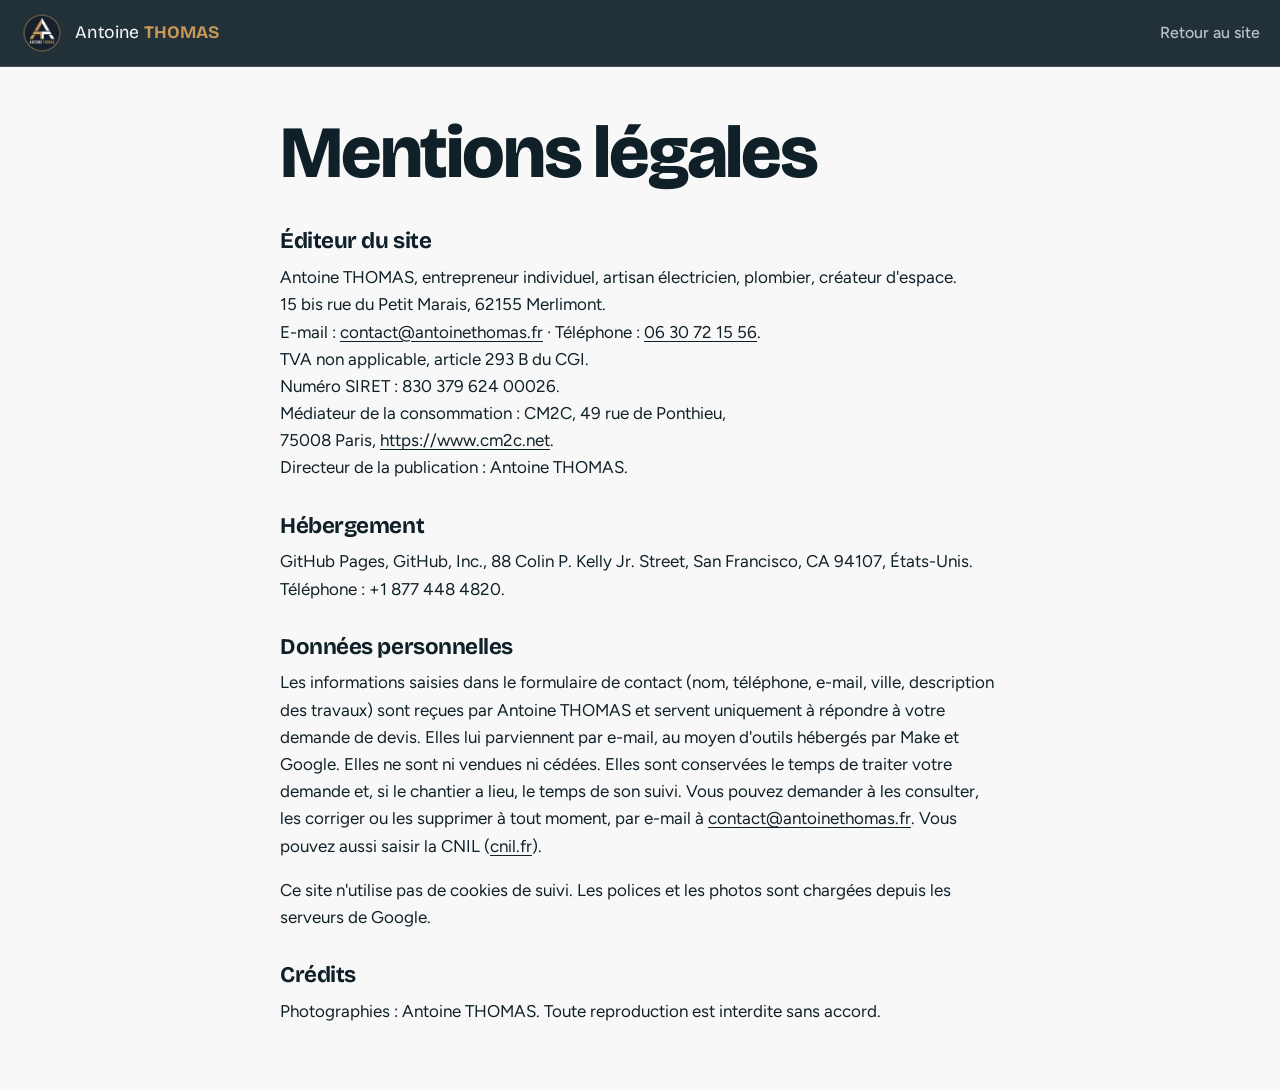
<file: mentions-legales.html>
<!doctype html>
<html lang="fr">
<head>
  <meta charset="utf-8">
  <meta name="viewport" content="width=device-width, initial-scale=1">
  <title>Mentions légales · Antoine THOMAS</title>
  <meta name="robots" content="noindex">
  <link rel="icon" href="assets/icon-32.png" sizes="32x32" type="image/png">
  <link rel="apple-touch-icon" href="assets/icon-180.png">
  <link rel="preconnect" href="https://fonts.googleapis.com">
  <link rel="preconnect" href="https://fonts.gstatic.com" crossorigin>
  <link href="https://fonts.googleapis.com/css2?family=Bricolage+Grotesque:opsz,wght@12..96,500;12..96,600;12..96,700;12..96,800&family=Figtree:wght@400;500;600&display=swap" rel="stylesheet">
  <link rel="stylesheet" href="style.css?v=17"></head>
<body>
<header class="topbar">
  <a class="brand" href="./"><img class="brand-badge" src="assets/icon-192.png" width="44" height="44" alt=""><span class="brand-text">Antoine <b>THOMAS</b></span></a>
  <nav class="nav nav-legal"><a href="./">Retour au site</a></nav>
</header>
<main class="container legal">
  <h1>Mentions légales</h1>
  <h2>Éditeur du site</h2>
  <p>Antoine THOMAS, entrepreneur individuel, artisan électricien, plombier, créateur d'espace.<br>
  15&nbsp;bis rue du Petit Marais, 62155&nbsp;Merlimont.<br>
  E-mail : <a href="mailto:contact@antoinethomas.fr">contact@antoinethomas.fr</a> · Téléphone : <a href="tel:+33630721556">06 30 72 15 56</a>.<br>
  TVA non applicable, article 293 B du CGI.<br>
  Numéro SIRET : 830 379 624 00026.<br>
  Médiateur de la consommation : CM2C, 49 rue de Ponthieu, 75008 Paris, <a href="https://www.cm2c.net" target="_blank" rel="noopener">https://www.cm2c.net</a>.<br>
  Directeur de la publication : Antoine THOMAS.</p>
  <h2>Hébergement</h2>
  <p>GitHub Pages, GitHub, Inc., 88 Colin P. Kelly Jr. Street, San Francisco, CA 94107, États-Unis. Téléphone : +1 877 448 4820.</p>
  <h2>Données personnelles</h2>
  <p>Les informations saisies dans le formulaire de contact (nom, téléphone, e-mail, ville, description des travaux) sont reçues par Antoine THOMAS et servent uniquement à répondre à votre demande de devis. Elles lui parviennent par e-mail, au moyen d'outils hébergés par Make et Google. Elles ne sont ni vendues ni cédées. Elles sont conservées le temps de traiter votre demande et, si le chantier a lieu, le temps de son suivi. Vous pouvez demander à les consulter, les corriger ou les supprimer à tout moment, par e-mail à <a href="mailto:contact@antoinethomas.fr">contact@antoinethomas.fr</a>. Vous pouvez aussi saisir la CNIL (<a href="https://www.cnil.fr/" target="_blank" rel="noopener">cnil.fr</a>).</p>
  <p>Ce site n'utilise pas de cookies de suivi. Les polices et les photos sont chargées depuis les serveurs de Google.</p>
  <h2>Crédits</h2>
  <p>Photographies : Antoine THOMAS. Toute reproduction est interdite sans accord.</p>
</main>
</body>
</html>
</file>
<file: style.css>
/* Antoine THOMAS, site vitrine. Palette du logo : bleu nuit, or, blanc. */
:root {
  --navy: #102028;
  --navy-2: #182c37;
  --navy-3: #22384a;
  --gold: #c89858;
  --gold-2: #dcb072;
  --gold-ink: #8a5f2a;
  --white: #f8f8f8;
  --alt: #eef0f1;
  --ink: #102028;
  --ink-2: #3f4f5b;
  --ink-3: #5f6d78;
  --line: rgba(16, 32, 40, .12);
  --line-on-navy: rgba(248, 248, 248, .16);
  --on-navy: #f8f8f8;
  --on-navy-2: #b9c3c9;
  --radius: 14px;
  --shadow: 0 18px 40px -18px rgba(16, 32, 40, .35);
  --shadow-navy: 0 30px 60px -30px rgba(0, 0, 0, .8), 0 0 0 1px rgba(248, 248, 248, .08);
  --display: "Bricolage Grotesque", "Segoe UI", system-ui, sans-serif;
  --body: "Figtree", "Segoe UI", system-ui, sans-serif;
  --ease: cubic-bezier(.16, 1, .3, 1);
  --container: 1160px;
  --gutter: 1.25rem;
}

*, *::before, *::after { box-sizing: border-box; }
/* Fond du canevas bleu nuit : rien de clair sous le pied de page (rebond du défilement, fin de page) ; le body garde son blanc et couvre au moins l'écran */
html { scroll-behavior: smooth; scroll-padding-top: 5.5rem; -webkit-text-size-adjust: 100%; background: var(--navy); color: var(--on-navy); }
body {
  margin: 0;
  font-family: var(--body);
  font-size: 1.0625rem;
  line-height: 1.6;
  color: var(--ink);
  background: var(--white);
  min-height: 100vh;
  -webkit-font-smoothing: antialiased;
  caret-color: var(--gold);
}
::selection { background: var(--gold); color: var(--navy); }
:focus-visible { outline: 3px solid var(--gold); outline-offset: 3px; border-radius: 4px; }
.section:not(.section-navy) :focus-visible { outline-color: var(--gold-ink); }
:is(.section, .hero) :is(.phone-pause, .phone-sound):focus-visible, .section .car-btn:focus-visible { outline-color: var(--navy); box-shadow: 0 0 0 9px var(--white); }
html { scrollbar-color: var(--navy-3) var(--white); scrollbar-width: thin; }
img, video { max-width: 100%; display: block; }
a { color: inherit; text-decoration-thickness: 1px; text-underline-offset: .18em; }
p { margin: 0 0 1em; }
h1, h2, h3, h4 { font-family: var(--display); line-height: 1.05; margin: 0 0 .5em; letter-spacing: -.02em; text-wrap: balance; }
p, li, dd, figcaption { text-wrap: pretty; }
h1 { font-size: clamp(2.6rem, 6vw, 4.6rem); font-weight: 800; letter-spacing: -.03em; }
h2 { font-size: clamp(2rem, 3.6vw, 3rem); font-weight: 700; }
h3 { font-size: 1.35rem; font-weight: 700; }
h4 { font-size: 1.15rem; font-weight: 700; }
.container { width: min(var(--container), 100%); margin-inline: auto; }
/* Lien d'évitement : hors écran, visible seulement au focus clavier */
.skip-link { position: absolute; left: 1rem; top: -4rem; z-index: 100; padding: .7rem 1.1rem; border-radius: 999px; background: var(--gold); color: var(--navy); font-weight: 600; text-decoration: none; }
.skip-link:focus { top: .7rem; }
main:focus { outline: none; }
.section { padding-block: clamp(4rem, 9vw, 7rem); padding-inline: var(--gutter); }
.section-alt { background: var(--alt); }
.section-navy { background: var(--navy); color: var(--on-navy); }
.section-head { max-width: 62ch; margin-bottom: clamp(1.5rem, 3vw, 2.5rem); }
.section-intro { color: var(--ink-2); font-size: 1.125rem; margin: 0; }
.section-navy .section-intro { color: var(--on-navy-2); }

/* Boutons */
.btn {
  display: inline-flex; align-items: center; justify-content: center; gap: .55rem;
  padding: .9rem 1.5rem; border-radius: 999px; font-weight: 600; text-decoration: none;
  border: 1.5px solid transparent; cursor: pointer; font-family: var(--body); font-size: 1rem; line-height: 1.2;
  transition: transform .35s var(--ease), background .25s var(--ease), color .25s var(--ease), box-shadow .35s var(--ease);
}
.btn:hover { transform: translateY(-2px); }
.btn:active { transform: translateY(0); }
.btn-gold { background: var(--gold); color: var(--navy); box-shadow: 0 10px 22px -12px rgba(0, 0, 0, .55); }
.btn-gold:hover { background: var(--gold-2); }
.btn-outline { background: transparent; color: var(--on-navy); border-color: rgba(248, 248, 248, .5); }
.btn-outline:hover { background: rgba(248, 248, 248, .08); border-color: var(--on-navy); }
.btn-navy { background: var(--navy); color: var(--on-navy); }
.btn-navy:hover { background: var(--navy-3); }
.btn-small { padding: .6rem 1.1rem; font-size: .95rem; }
.btn[disabled] { opacity: .6; cursor: progress; transform: none; }
.btn svg { flex: none; }

/* En-tête */
.topbar {
  position: sticky; top: 0; z-index: 30;
  display: flex; align-items: center; gap: 1.5rem;
  padding: .7rem clamp(1rem, 3vw, 2rem);
  background: rgba(16, 32, 40, .92);
  backdrop-filter: saturate(140%) blur(12px);
  color: var(--on-navy);
  border-bottom: 1px solid var(--line-on-navy);
}
.brand { display: flex; align-items: center; gap: .7rem; text-decoration: none; margin-right: auto; }
.brand-badge { width: 44px; height: 44px; border-radius: 50%; }
.brand-text { font-family: var(--display); font-size: 1.1rem; letter-spacing: .01em; }
.brand-text b { color: var(--gold); font-weight: 700; }
.nav { display: flex; gap: 1.6rem; }
.nav a { display: inline-flex; align-items: center; min-height: 44px; text-decoration: none; color: var(--on-navy-2); font-weight: 500; white-space: nowrap; transition: color .2s; }
.nav a:hover { color: var(--on-navy); }
/* Contact rapide : un seul bouton, trois moyens (appel, SMS, WhatsApp) */
.topbar-cta { flex: none; }
.topbar-contact { position: relative; flex: none; }
.contact-toggle { display: inline-flex; align-items: center; gap: .3rem; height: 44px; padding: 0 .7rem 0 .85rem; border: 1.5px solid var(--line-on-navy); border-radius: 999px; color: var(--gold); cursor: pointer; list-style: none; user-select: none; -webkit-tap-highlight-color: transparent; transition: background .2s, border-color .2s; }
.contact-toggle::-webkit-details-marker { display: none; }
.contact-toggle svg { flex: none; }
.contact-toggle:hover, .topbar-contact[open] .contact-toggle { background: rgba(248, 248, 248, .08); border-color: rgba(248, 248, 248, .36); }
.contact-toggle .ico-chevron { color: var(--on-navy-2); transition: transform .35s var(--ease); }
.topbar-contact[open] .ico-chevron { transform: rotate(180deg); }
.contact-menu { position: absolute; right: 0; top: calc(100% + .75rem); width: 15.5rem; margin: 0; padding: .4rem; list-style: none; background: var(--navy-2); border: 1px solid var(--line-on-navy); border-radius: var(--radius); box-shadow: 0 24px 48px -20px rgba(0, 0, 0, .75); transform-origin: top right; }
.topbar-contact[open] .contact-menu { animation: contact-in .3s var(--ease); }
@keyframes contact-in { from { opacity: 0; transform: translateY(-6px) scale(.97); } }
.contact-menu a { display: flex; align-items: center; gap: .8rem; min-height: 56px; padding: .45rem .7rem; border-radius: 10px; text-decoration: none; color: var(--on-navy); transition: background .2s; }
.contact-menu a:hover { background: rgba(248, 248, 248, .08); }
.contact-ico { flex: none; display: grid; place-items: center; width: 38px; height: 38px; border-radius: 50%; background: rgba(200, 152, 88, .14); color: var(--gold); }
.contact-label { display: grid; line-height: 1.25; }
.contact-label b { font-weight: 600; }
.contact-label small { font-size: .88rem; color: var(--on-navy-2); }
.nav-toggle { display: none; place-content: center; min-width: 44px; min-height: 44px; padding: 0; background: none; border: 0; cursor: pointer; }
.nav-toggle span { display: block; width: 24px; height: 2px; background: var(--on-navy); margin: 6px 0; border-radius: 2px; transition: transform .3s var(--ease), opacity .2s; }
.nav-toggle[aria-expanded="true"] span:first-child { transform: translateY(4px) rotate(45deg); }
.nav-toggle[aria-expanded="true"] span:last-child { transform: translateY(-4px) rotate(-45deg); }
.mobile-nav { position: sticky; top: 67px; z-index: 29; display: flex; flex-direction: column; max-height: calc(100vh - 67px); max-height: calc(100dvh - 67px); overflow-y: auto; overscroll-behavior: contain; background: var(--navy-2); color: var(--on-navy); border-bottom: 1px solid var(--line-on-navy); }
.mobile-nav[hidden] { display: none; }
.mobile-nav a { flex: none; padding: 1rem 1.5rem; text-decoration: none; font-weight: 500; border-top: 1px solid var(--line-on-navy); }
.mobile-nav-cta { color: var(--gold); font-weight: 600; }

/* Hero */
.hero { background: var(--navy); color: var(--on-navy); padding: clamp(3rem, 7vw, 6rem) var(--gutter) clamp(3.5rem, 7vw, 6rem); overflow: hidden; }
.hero-grid { display: grid; grid-template-columns: minmax(0, 1.25fr) minmax(280px, .75fr); gap: clamp(2rem, 5vw, 5rem); align-items: center; }
.hero h1 { margin-bottom: 0; }
/* Accroche du hero : une phrase en casse normale au-dessus du h1 (décision d'Antoine du 03/10/2026), pas une sur-ligne */
.hero-title { margin: 0 0 clamp(1.6rem, 3vw, 2.2rem); }
.hero-tagline { margin: 0 0 .9rem; font-size: 1.125rem; font-weight: 500; line-height: 1.4; color: var(--on-navy-2); text-wrap: balance; }
.hero-actions { display: flex; flex-wrap: wrap; gap: .8rem; margin: 0; }

.phone {
  position: relative; aspect-ratio: 9 / 16; border-radius: var(--radius); overflow: hidden;
  background: var(--navy-2); box-shadow: var(--shadow-navy);
  isolation: isolate;
}
.phone video { position: absolute; inset: 0; width: 100%; height: 100%; object-fit: cover; }
.phone-light { box-shadow: var(--shadow), 0 0 0 1px var(--line); background: var(--alt); }
.hero-video { margin: 0; width: min(100%, 400px); justify-self: end; }
.hero-video figcaption, .video-figure figcaption { margin-top: .9rem; font-size: .92rem; color: var(--on-navy-2); line-height: 1.5; }
.hero-video figcaption a, .video-figure figcaption a { color: var(--gold); white-space: nowrap; }
.phone-tag { position: absolute; left: .9rem; top: .9rem; z-index: 2; background: var(--gold); color: var(--navy); font-weight: 700; font-size: .76rem; letter-spacing: .06em; text-transform: uppercase; padding: .38rem .7rem; border-radius: 6px; }
/* Bouton pause des vidéos (WCAG 2.2.2), ajouté par app.js : bas à droite du cadre, anneau de focus or global */
.phone-pause { position: absolute; right: .9rem; bottom: .9rem; z-index: 2; width: 44px; height: 44px; padding: 0; border: 1.5px solid var(--line-on-navy); border-radius: 50%; background: rgba(16, 32, 40, .72); color: var(--on-navy); display: grid; place-items: center; cursor: pointer; transition: background .2s; }
.phone-pause:hover { background: var(--navy); }
.phone-pause .ico-play, .phone-pause.is-paused .ico-pause { display: none; }
.phone-pause.is-paused .ico-play { display: block; }
.phone-sound { position: absolute; left: .9rem; bottom: .9rem; z-index: 2; display: inline-flex; align-items: center; gap: .45rem; height: 44px; padding: 0 1rem 0 .85rem; border: 1.5px solid var(--line-on-navy); border-radius: 999px; background: rgba(16, 32, 40, .72); color: var(--on-navy); font: inherit; font-size: .88rem; font-weight: 600; cursor: pointer; transition: background .2s; }
.phone-sound:hover, .phone-sound.is-on { background: var(--navy); }
.phone-sound .ico-on, .phone-sound.is-on .ico-off { display: none; }
.phone-sound.is-on .ico-on { display: block; }

/* Réalisations : un carrousel par type de travaux, aucune légende (le titre du groupe suffit) */
.portfolio { display: grid; gap: clamp(2.5rem, 5vw, 4rem); min-width: 0; }
.group { min-width: 0; }
.portfolio-empty { color: var(--ink-3); margin: 0; }
/* Réalisations en texte (HTML statique pour les robots et sans JavaScript) : masquées ici,
   affichées par le <noscript> de index.html, remplacées par les carrousels quand app.js tourne */
.portfolio-static { display: none; gap: clamp(2.5rem, 5vw, 4rem); }
.portfolio-list { margin: 0; padding-left: 1.2rem; color: var(--ink-2); }
.group-head { display: flex; align-items: baseline; justify-content: space-between; gap: 1rem; padding-top: 1.1rem; margin-bottom: 1.1rem; border-top: 1px solid var(--line); }
.group-head h3 { font-size: 1.6rem; margin: 0; }
.group-count { margin: 0; font-size: .95rem; color: var(--ink-3); white-space: nowrap; font-variant-numeric: tabular-nums; }
.carousel { position: relative; --slide-h: clamp(420px, 60vh, 640px); }
.track { display: flex; gap: 1rem; overflow-x: auto; overscroll-behavior-x: contain; scroll-snap-type: x mandatory; scrollbar-width: none; padding: .25rem 0 2rem; margin-bottom: -1.75rem; }
.track::-webkit-scrollbar { display: none; }
.slide { flex: 0 0 auto; height: var(--slide-h); aspect-ratio: 3 / 4; scroll-snap-align: start; }
.slide:last-child { scroll-snap-align: end; }
.slide-landscape { aspect-ratio: 4 / 3; }
.slide .ba { width: 100%; height: 100%; aspect-ratio: auto; }
/* Ombre resserrée : elle tient dans le retrait bas de la bande, sans bord coupé */
.slide .ba { box-shadow: 0 14px 22px -16px rgba(16, 32, 40, .4); }
.car-btn {
  position: absolute; top: calc(var(--slide-h) / 2); z-index: 4; width: 44px; height: 44px; margin-top: -22px;
  border: 0; border-radius: 50%; background: var(--white); color: var(--navy); box-shadow: 0 6px 16px rgba(16, 32, 40, .3);
  cursor: pointer; display: grid; place-items: center; transition: transform .25s var(--ease), opacity .2s;
}
.car-btn:hover { transform: scale(1.06); }
.car-btn[disabled] { opacity: 0; pointer-events: none; }
.car-prev { left: .75rem; }
.car-next { right: .75rem; }
.dots { display: flex; justify-content: center; margin: .3rem 0 0; }
.dots[hidden] { display: none; }
.dot { width: 44px; height: 44px; border: 0; background: none; padding: 0; cursor: pointer; display: grid; place-items: center; }
.dot::before { content: ""; width: 8px; height: 8px; border-radius: 50%; background: var(--ink-3); transition: transform .2s var(--ease), background .2s; }
.dot:hover::before { background: var(--navy); }
.car-play { width: 44px; height: 44px; border: 0; background: none; padding: 0; margin-left: .25rem; color: var(--ink-3); cursor: pointer; display: grid; place-items: center; transition: color .2s; }
.car-play:hover, .car-play.is-stopped { color: var(--navy); }
.car-play .ico-play, .car-play.is-stopped .ico-pause { display: none; }
.car-play.is-stopped .ico-play { display: block; }
.dot[aria-current="true"]::before { background: var(--gold-ink); transform: scale(1.4); }
.ba { position: relative; aspect-ratio: 3 / 4; overflow: hidden; border-radius: var(--radius); background: var(--alt); user-select: none; -webkit-user-select: none; touch-action: pan-y; box-shadow: var(--shadow); }
.ba-landscape { aspect-ratio: 4 / 3; }
.ba img { position: absolute; inset: 0; width: 100%; height: 100%; object-fit: cover; }
.ba-after { clip-path: inset(0 0 0 var(--cut, 50%)); }
.ba-handle { position: absolute; top: 0; bottom: 0; left: var(--cut, 50%); width: 44px; margin-left: -22px; z-index: 2; cursor: ew-resize; touch-action: none; }
.ba-handle::before { content: ""; position: absolute; top: 0; bottom: 0; left: 50%; width: 2px; margin-left: -1px; background: var(--white); box-shadow: 0 0 0 1px rgba(16, 32, 40, .2); }
.ba-handle::after {
  content: ""; position: absolute; top: 50%; left: 50%; width: 44px; height: 44px; border-radius: 50%;
  transform: translate(-50%, -50%); background: var(--white); box-shadow: 0 6px 16px rgba(16, 32, 40, .35);
  background-image: url("data:image/svg+xml,%3Csvg xmlns='http://www.w3.org/2000/svg' viewBox='0 0 24 24' fill='none' stroke='%23102028' stroke-width='2.2' stroke-linecap='round' stroke-linejoin='round'%3E%3Cpath d='M9 6 3 12l6 6M15 6l6 6-6 6'/%3E%3C/svg%3E");
  background-size: 22px; background-repeat: no-repeat; background-position: center;
}
.ba-range { position: absolute; inset: 0; z-index: 3; width: 100%; height: 100%; margin: 0; opacity: 0; cursor: ew-resize; }
.ba-range:focus-visible + .ba-handle::after, .ba:has(.ba-range:focus-visible) .ba-handle::after { outline: 3px solid var(--navy); outline-offset: 3px; box-shadow: 0 0 0 9px var(--white), 0 6px 16px rgba(16, 32, 40, .35); }
.ba-tag { position: absolute; top: .8rem; z-index: 1; padding: .3rem .65rem; border-radius: 6px; font-size: .74rem; font-weight: 700; letter-spacing: .08em; text-transform: uppercase; pointer-events: none; }
.ba-tag-before { left: .8rem; background: rgba(16, 32, 40, .78); color: var(--on-navy); }
.ba-tag-after { right: .8rem; background: var(--gold); color: var(--navy); }
/* Au doigt, le photo glisse avec la bande ; seul le disque déplace la coupe */
@media (hover: none) and (pointer: coarse) {
  .ba { touch-action: pan-x pan-y; }
  .ba-range { pointer-events: none; }
  .car-btn { display: none; }
}

/* Finitions (sur bleu nuit) : un onglet par thème, une galerie par onglet */
.finishes[hidden] { display: none; }
/* Finitions sans JavaScript : liste lisible, à la mesure du texte courant */
.finishes-static ul { margin: 0; padding-left: 1.2rem; max-width: 66ch; display: grid; gap: .6rem; color: var(--on-navy-2); }
.finishes-static b { color: var(--on-navy); }
.finish-tabs { display: flex; flex-wrap: wrap; gap: .6rem; }
.finish-tab {
  min-height: 44px; padding: .5rem 1.15rem; border: 1.5px solid var(--line-on-navy); border-radius: 999px;
  background: transparent; color: var(--on-navy-2); font: inherit; font-size: .95rem; font-weight: 500; line-height: 1.2;
  cursor: pointer; transition: border-color .25s var(--ease), color .25s var(--ease), background-color .25s var(--ease);
}
.finish-tab:hover { border-color: rgba(248, 248, 248, .5); color: var(--on-navy); }
.finish-tab[aria-selected="true"] { background: var(--gold); border-color: var(--gold); color: var(--navy); font-weight: 600; }
.finish-panel[hidden] { display: none; }
.finish-panel.is-entering { animation: finish-in .45s var(--ease); }
@keyframes finish-in { from { opacity: 0; transform: translateY(6px); } to { opacity: 1; transform: none; } }
.finish-text { margin: 1.3rem 0 1.4rem; max-width: 60ch; color: var(--on-navy-2); }
.finish-strip {
  list-style: none; margin: 0; padding: .25rem 0 .5rem;
  display: grid; grid-template-columns: repeat(4, minmax(0, 1fr)); gap: 1.1rem;
}
.finish-frame { aspect-ratio: 3 / 4; border-radius: var(--radius); overflow: hidden; background: var(--navy-2); box-shadow: var(--shadow-navy); }
.finish-frame img { width: 100%; height: 100%; object-fit: cover; }
/* Sous 900 px : la galerie devient une bande à faire glisser au doigt */
@media (max-width: 900px) {
  .finish-strip {
    display: flex; margin: 0 calc(-1 * var(--gutter)); padding: .25rem var(--gutter) 1.1rem;
    overflow-x: auto; overscroll-behavior-x: contain;
    scroll-snap-type: x mandatory; scroll-padding-inline: var(--gutter);
    scrollbar-width: thin; scrollbar-color: rgba(248, 248, 248, .35) transparent;
  }
  .finish { flex: 0 0 clamp(220px, 34vw, 260px); scroll-snap-align: start; }
}
.quality { display: grid; margin: 0; padding: 0; border-top: 1px solid var(--line-on-navy); }
.quality > div { display: grid; grid-template-columns: minmax(12rem, .8fr) minmax(0, 2fr); gap: .6rem 2.5rem; padding: 1.4rem 0; border-bottom: 1px solid var(--line-on-navy); }
.quality dt { font-family: var(--display); font-size: 1.35rem; font-weight: 700; line-height: 1.15; letter-spacing: -.02em; color: var(--on-navy); }
.quality dd { margin: 0; color: var(--on-navy-2); max-width: 66ch; }
/* Questions fréquentes (sur bleu nuit) : même liste à filets que les qualités, colonne des questions plus large */
.faq > div { grid-template-columns: minmax(0, 1fr) minmax(0, 1.5fr); }
.faq dd p { margin: 0; }
.faq dd a { color: var(--gold); }

/* Prestations (sur gris) : une ligne par prestation, filets alignés d'une colonne à l'autre, lecture ligne à ligne */
.services { list-style: none; margin: 0; padding: 0; display: grid; grid-template-columns: repeat(2, minmax(0, 1fr)); column-gap: 2.5rem; border-bottom: 1px solid var(--line); }
.services li { padding: 1rem 0; border-top: 1px solid var(--line); color: var(--ink-2); }
.services b { color: var(--ink); font-weight: 600; }
a[href^="tel:"] { white-space: nowrap; }

/* Avis */
.reviews-grid { display: grid; grid-template-columns: minmax(0, .8fr) minmax(0, 1.2fr); gap: clamp(2rem, 5vw, 5rem); align-items: start; }
.reviews-head { position: sticky; top: 96px; }
.rating { display: flex; flex-wrap: wrap; align-items: center; gap: .4rem .8rem; margin: 0 0 1.1rem; font-size: 1.125rem; color: var(--ink-2); }
.rating b { color: var(--ink); font-weight: 600; }
.stars { fill: var(--gold-ink); flex: none; }
.reviews-actions { display: flex; flex-wrap: wrap; align-items: center; gap: 1rem 1.5rem; margin: 1.8rem 0 0; }
.reviews-write { display: inline-block; padding-block: .55rem; margin-block: -.55rem; font-weight: 600; color: var(--gold-ink); }
.reviews-write:hover { color: var(--ink); }
.reviews { list-style: none; margin: 0; padding: 0; columns: 2 16rem; column-gap: 2.5rem; }
.review { break-inside: avoid; padding: 1.4rem 0 1.5rem; border-top: 1px solid var(--line); }
.review blockquote { margin: 0 0 .8rem; }
.review blockquote p { margin: 0; color: var(--ink); }
.review-by { margin: 0; font-size: .92rem; color: var(--ink-2); }
.review-by b { color: var(--ink); font-weight: 600; }
.review-lead { column-span: all; padding-top: 0; border-top: 0; padding-bottom: 2rem; }
.review-lead blockquote p { font-family: var(--display); font-size: 1.6rem; font-weight: 600; line-height: 1.3; letter-spacing: -.02em; text-wrap: balance; }

/* Instagram */
.video-grid { display: grid; grid-template-columns: minmax(260px, .7fr) minmax(0, 1.3fr); gap: clamp(2rem, 5vw, 5rem); align-items: center; }
.video-figure { margin: 0; width: min(100%, 360px); }
.video-figure figcaption { color: var(--ink-2); }
.video-figure figcaption a { color: var(--gold-ink); }
.video-copy p { color: var(--ink-2); max-width: 58ch; }
.reel-strip { list-style: none; padding: 0; margin: 2rem 0 0; display: flex; gap: .8rem; }
.reel-strip li { flex: 0 1 96px; min-width: 0; }
.reel-strip a { display: block; aspect-ratio: 9 / 16; border-radius: 12px; overflow: hidden; box-shadow: var(--shadow); transition: transform .35s var(--ease); }
.reel-strip a:hover { transform: translateY(-3px); }
.reel-strip img { width: 100%; height: 100%; object-fit: cover; }

/* À propos */
.about-grid { display: grid; grid-template-columns: minmax(0, 1.2fr) minmax(260px, .8fr); gap: clamp(2rem, 5vw, 5rem); align-items: center; }
.about-copy p { color: var(--ink-2); max-width: 60ch; }
.facts { display: grid; gap: 1rem; margin: 1.8rem 0 0; padding: 0; border-top: 1px solid var(--line); }
.facts > div { display: grid; grid-template-columns: 11rem 1fr; gap: 1rem; padding-top: 1rem; border-bottom: 1px solid var(--line); padding-bottom: 1rem; }
.facts dt { font-weight: 600; }
.facts dd { margin: 0; color: var(--ink-2); }
.about-photo { margin: 0; border-radius: var(--radius); overflow: hidden; aspect-ratio: 4 / 5; box-shadow: var(--shadow); }
.about-photo img { width: 100%; height: 100%; object-fit: cover; object-position: center 40%; }

/* Contact */
.contact-grid { display: grid; grid-template-columns: minmax(0, .9fr) minmax(0, 1.1fr); gap: clamp(2rem, 5vw, 5rem); align-items: start; }
.contact-copy p { color: var(--ink-2); max-width: 46ch; }
.contact-list { list-style: none; padding: 0; margin: 1.6rem 0 0; display: grid; gap: 1rem; }
.contact-list li { display: grid; padding-bottom: .25rem; border-bottom: 1px solid var(--line); }
.contact-list span { font-size: .95rem; font-weight: 600; color: var(--ink); }
.contact-list a { display: block; padding: .35rem 0 .75rem; font-weight: 500; color: var(--ink-2); text-decoration: none; }
.contact-list a:hover { color: var(--gold-ink); }
.contact-form { display: grid; gap: 1.1rem; }
.contact-form .btn { justify-self: start; }
.field { display: grid; gap: .4rem; }
.field-row { display: grid; grid-template-columns: 1fr 1fr; gap: 1.1rem; }
.field label { font-size: .92rem; font-weight: 600; }
.field-opt { font-weight: 400; color: var(--ink-3); }
.field input, .field textarea { font: inherit; padding: .8rem .95rem; border: 1.5px solid #7d8992; border-radius: 10px; background: var(--white); color: var(--ink); width: 100%; transition: border-color .2s, box-shadow .2s; }
.field input::placeholder, .field textarea::placeholder { color: var(--ink-3); }
.field input[aria-invalid="true"], .field textarea[aria-invalid="true"] { border-color: #a13a2e; }
.field input:focus, .field textarea:focus { outline: none; border-color: var(--gold-ink); box-shadow: 0 0 0 3px rgba(138, 95, 42, .3); }
.field-hp { position: absolute; left: -9999px; width: 1px; height: 1px; overflow: hidden; }
.form-note { margin: -.4rem 0 0; font-size: .88rem; color: var(--ink-3); }
.form-note a { color: inherit; }
.form-note a:hover { color: var(--gold-ink); }
.form-status { margin: 0; min-height: 1.4em; font-size: .95rem; color: var(--ink-2); }
.form-status.ok { color: #1f6b3a; font-weight: 600; }
.form-status.err { color: #a13a2e; font-weight: 600; }

/* Pied de page */
.footer { background: var(--navy); color: var(--on-navy-2); padding: 3rem var(--gutter) 2rem; }
.footer-grid { display: flex; justify-content: space-between; align-items: flex-start; gap: 2rem; flex-wrap: wrap; padding-bottom: 1.5rem; border-bottom: 1px solid var(--line-on-navy); }
.footer-brand { display: flex; align-items: center; gap: 1rem; }
.footer-brand img { border-radius: 50%; }
.footer-brand p { margin: 0; line-height: 1.5; }
.footer-links { list-style: none; padding: 0; margin: 0; display: grid; gap: .4rem; text-align: right; }
.footer-links a { text-decoration: none; color: var(--on-navy); }
.footer-links a:hover { color: var(--gold); }
.footer-legal { font-size: .85rem; margin: 1.2rem auto 0; }

/* Page mentions légales */
.legal { padding: 3rem var(--gutter); max-width: 760px; }
.legal :focus-visible { outline-color: var(--gold-ink); }
.legal h2 { font-size: 1.4rem; margin-top: 2rem; }

/* Apparitions */
.reveal { opacity: 0; transform: translateY(24px); transition: opacity .9s var(--ease), transform .9s var(--ease); }
.reveal.in { opacity: 1; transform: none; }

/* Barre : huit liens. Sous 1340 px elle se resserre ; sous 1220 px seuls les quatre liens principaux (.nav-key) restent, les huit passent dans le bouton ; sous 960 px le rendez-vous disparaît ; sous 760 px, menu seul */
@media (max-width: 1340px) {
  .topbar { gap: 1rem; padding-inline: clamp(1rem, 3vw, 1.25rem); }
  .nav { gap: 1.05rem; font-size: 1rem; }
}
@media (max-width: 1220px) {
  .nav:not(.nav-legal) a:not(.nav-key) { display: none; }
  .nav-legal { display: flex; }
  .nav-toggle { display: grid; }
}
@media (max-width: 960px) {
  .topbar-cta { display: none; }
}
@media (max-width: 760px) {
  .nav:not(.nav-legal) { display: none; }
}
@media (max-width: 900px) {
  .hero-grid { grid-template-columns: 1fr; }
  .hero-copy { display: contents; }
  .hero-title { order: 1; margin-bottom: 0; }
  .hero-video { order: 3; width: 100%; justify-self: stretch; margin-bottom: .4rem; }
  .hero-actions { order: 4; }
  /* Réalisations : une photo par écran, on balaye au doigt */
  .carousel { --slide-h: auto; }
  .track { gap: .75rem; }
  .slide { flex: 0 0 100%; height: auto; }
  .car-btn { display: none; }
  .group-head { padding-top: 1rem; margin-bottom: .9rem; }
  .quality > div { grid-template-columns: 1fr; gap: .35rem; }
  .video-grid, .about-grid, .contact-grid, .reviews-grid { grid-template-columns: 1fr; }
  .reviews-head { position: static; }
  .review-lead { border-top: 1px solid var(--line); padding-top: 1.6rem; }
  .review-lead blockquote p { font-size: 1.35rem; }
  .video-figure { order: 2; }
  .about-photo { aspect-ratio: 4 / 5; }
  .footer-links { text-align: left; gap: 0; }
  .footer-links a { display: inline-block; padding: .55rem 0; }
}
/* Tablette (561 à 900 px) : vidéo du hero à sa taille de téléphone, deux chantiers par écran */
@media (min-width: 561px) and (max-width: 900px) {
  .hero-video { width: min(100%, 400px); justify-self: start; }
  .slide { flex-basis: calc(50% - .375rem); }
}
@media (max-width: 560px) {
  .topbar { gap: .6rem; }
  .brand { gap: .55rem; }
  .field-row { grid-template-columns: 1fr; }
  .facts > div { grid-template-columns: 1fr; gap: .2rem; }
  .reviews { columns: 1; }
  .services { grid-template-columns: 1fr; }
  .btn { width: 100%; }
  .hero-actions .btn { width: auto; flex: 1 1 auto; }
  .finish { flex-basis: min(72vw, 260px); }
}
/* Petits téléphones (360 px) : la marque tient sur une ligne à côté des deux boutons */
@media (max-width: 400px) {
  .topbar { padding-inline: .75rem; gap: .5rem; }
  .brand { gap: .45rem; }
  .brand-text { font-size: 1rem; white-space: nowrap; }
  .hero-video figcaption { font-size: .86rem; }
}
/* 320 px : le nom passe sur deux lignes plutôt que de chevaucher le bouton de contact */
@media (max-width: 340px) { .brand-text { white-space: normal; line-height: 1.1; } }
@media (prefers-reduced-motion: reduce) {
  html { scroll-behavior: auto; }
  .btn, .reel-strip a, .nav-toggle span { transition: none; }
  .reveal { opacity: 1; transform: none; transition: none; }
  .finish-strip, .track { scroll-behavior: auto; }
  .car-btn, .dot::before, .finish-tab, .phone-pause, .phone-sound, .contact-toggle, .contact-toggle .ico-chevron, .contact-menu a { transition: none; }
  .finish-panel.is-entering, .topbar-contact[open] .contact-menu { animation: none; }
}
</file>
